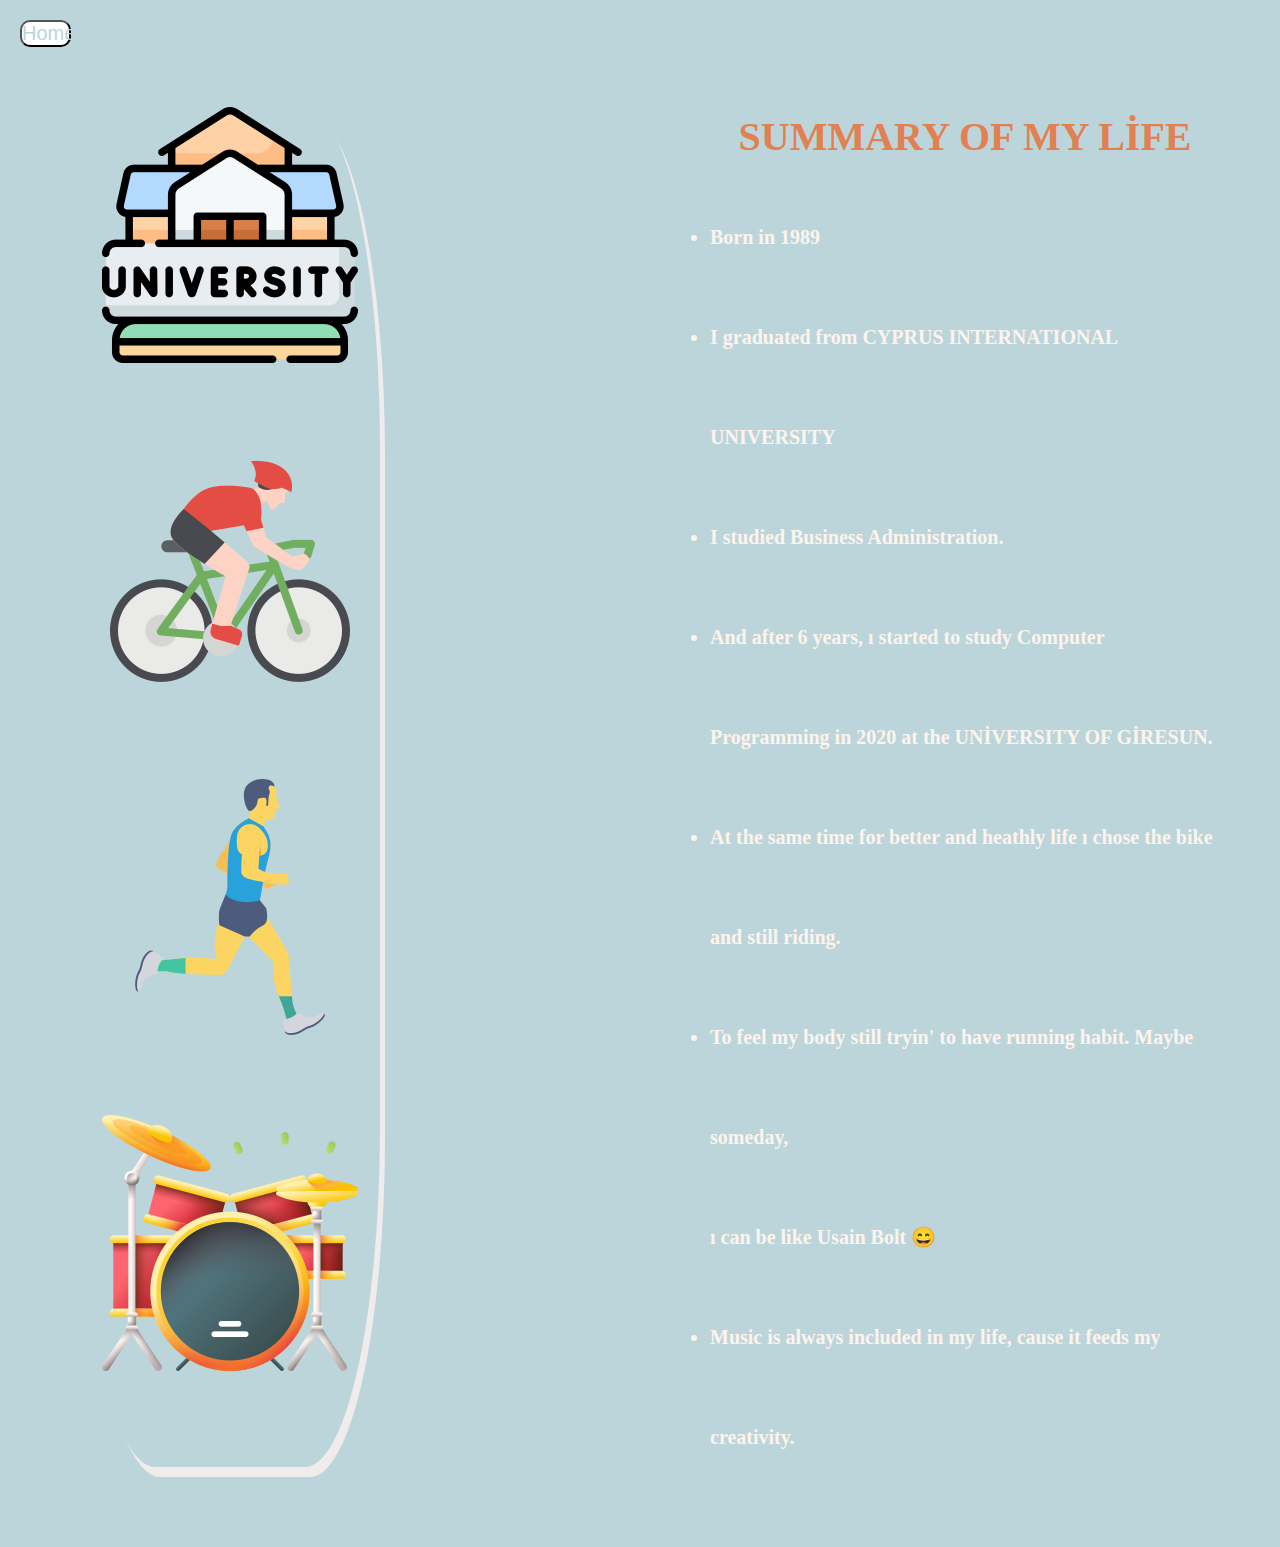
<file: aboutme.html>
<!DOCTYPE html>
<html lang="en">
<head>
    <meta charset="UTF-8">
    <meta http-equiv="X-UA-Compatible" content="IE=edge">
    <meta name="viewport" content="width=device-width, initial-scale=1.0">
    <link rel="stylesheet" href="aboutmestyle.css">
    <title>About Me</title>
</head>
<body>
   <button style="width: 4%;" onclick="location.href='index.html';">Home</button>
<div class="grid-container">
<div class="sides-picture">
    <img src="images/university.png" alt="university">
    <img src="images/bicycle.png" alt="bicycle">
    <img src="images/runner.png" alt="running">
    <img src="images/drum-set.png" alt="darbuka">
</div>
<div class="side-content">
    <h1>SUMMARY OF MY LİFE</h1>
    <ul>
        <li>Born in 1989</li>
        <li>I graduated from CYPRUS INTERNATIONAL UNIVERSITY</li>
        <li>I studied Business Administration.</li>
        <li>And after 6 years, ı started to study Computer Programming in 2020 at the UNİVERSITY OF GİRESUN. </li>
        <li>At the same time for better and heathly life ı chose the bike and still riding.</li>
        <li>To feel my body still tryin' to have running habit. Maybe someday,
            <br>ı can be like Usain Bolt 😄 </li>
        <li>Music is always included in my life, cause it feeds my creativity. </li>
    </ul>
</div>


</div>

    
</body>
</html>
</file>
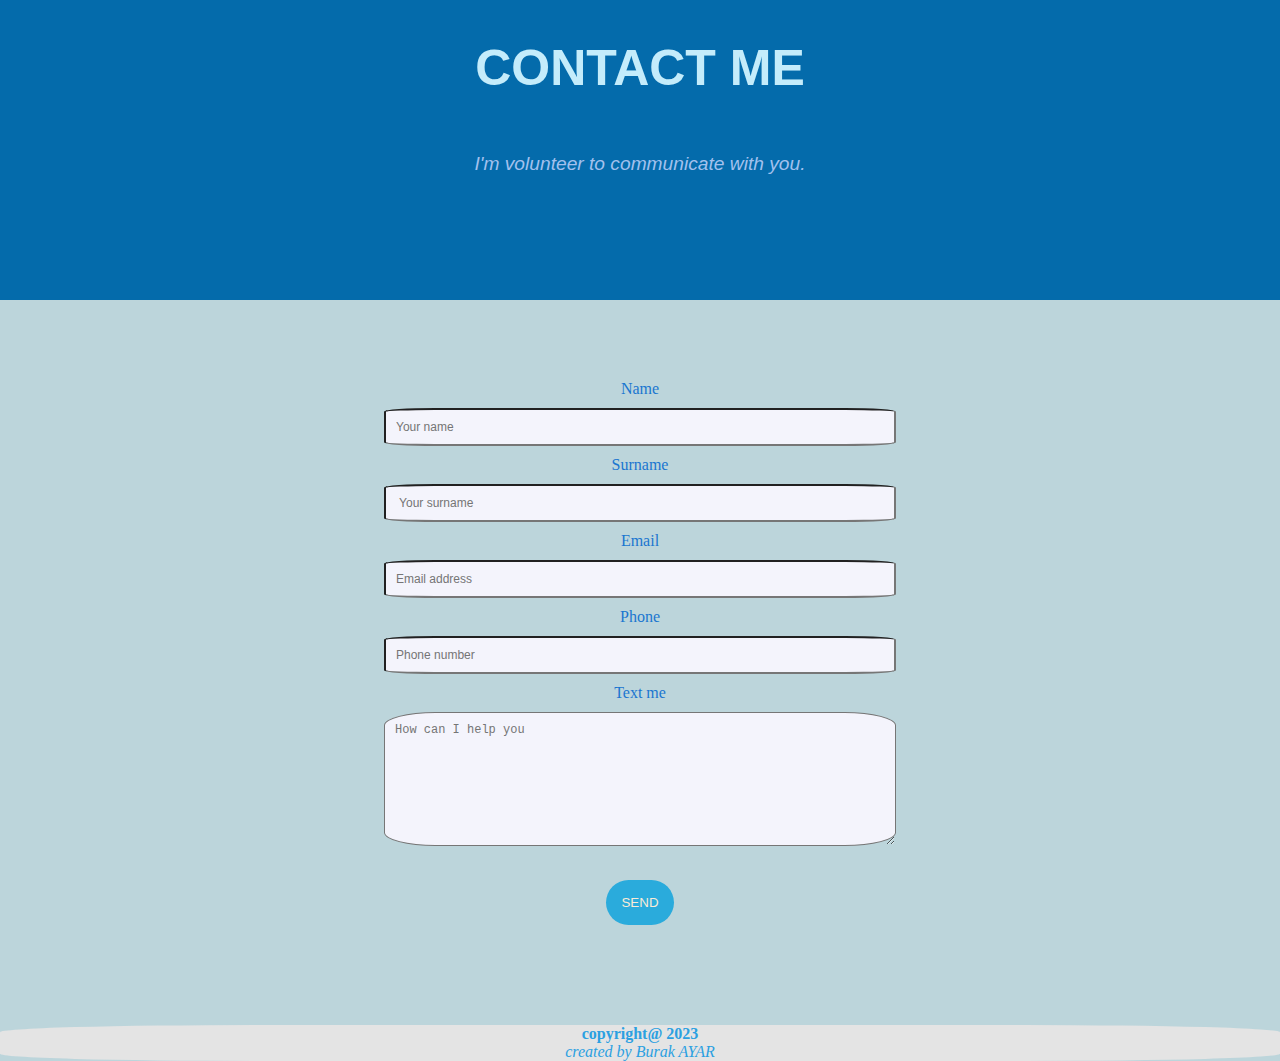
<file: contactme.html>
<!DOCTYPE html>
<html lang="en">
<head>
    <meta charset="UTF-8">
    <meta http-equiv="X-UA-Compatible" content="IE=edge">
    <meta name="viewport" content="width=device-width, initial-scale=1.0">
   <link rel="stylesheet" href="contactmestyle.css">
    <title>Contact</title>
</head>
<body>
<div class="grid-container">
  
<div class="header" >
 
    <h1>CONTACT ME</h1>
    <i>I'm volunteer to communicate with you.</i>
</div>
<div class="form">
    <form action="">
<p>Name</p>
<input type="text" id="fname" placeholder="Your name " required >
<p>Surname</p>
<input type="text" id="sname" placeholder=" Your surname" required>
<p>Email</p>
<input type="email" id="email" placeholder="Email address" required>
<p>Phone</p>
<input type="text" id="number" placeholder="Phone number" required>
<p>Text me</p>
<textarea id="message"  rows="8" placeholder="How can I help you"></textarea><br/>
<button type="submit" onclick="sendMail()">SEND</button>
</form>
</div>
<div class="copy">
    <strong>copyright@ 2023</strong><br/>
    <em>created by Burak AYAR</em>
</div>
</div>

<script src="https://smtpjs.com/v3/smtp.js">
</script>
    <script src="index.js"></script>
</body>
</html>
</file>
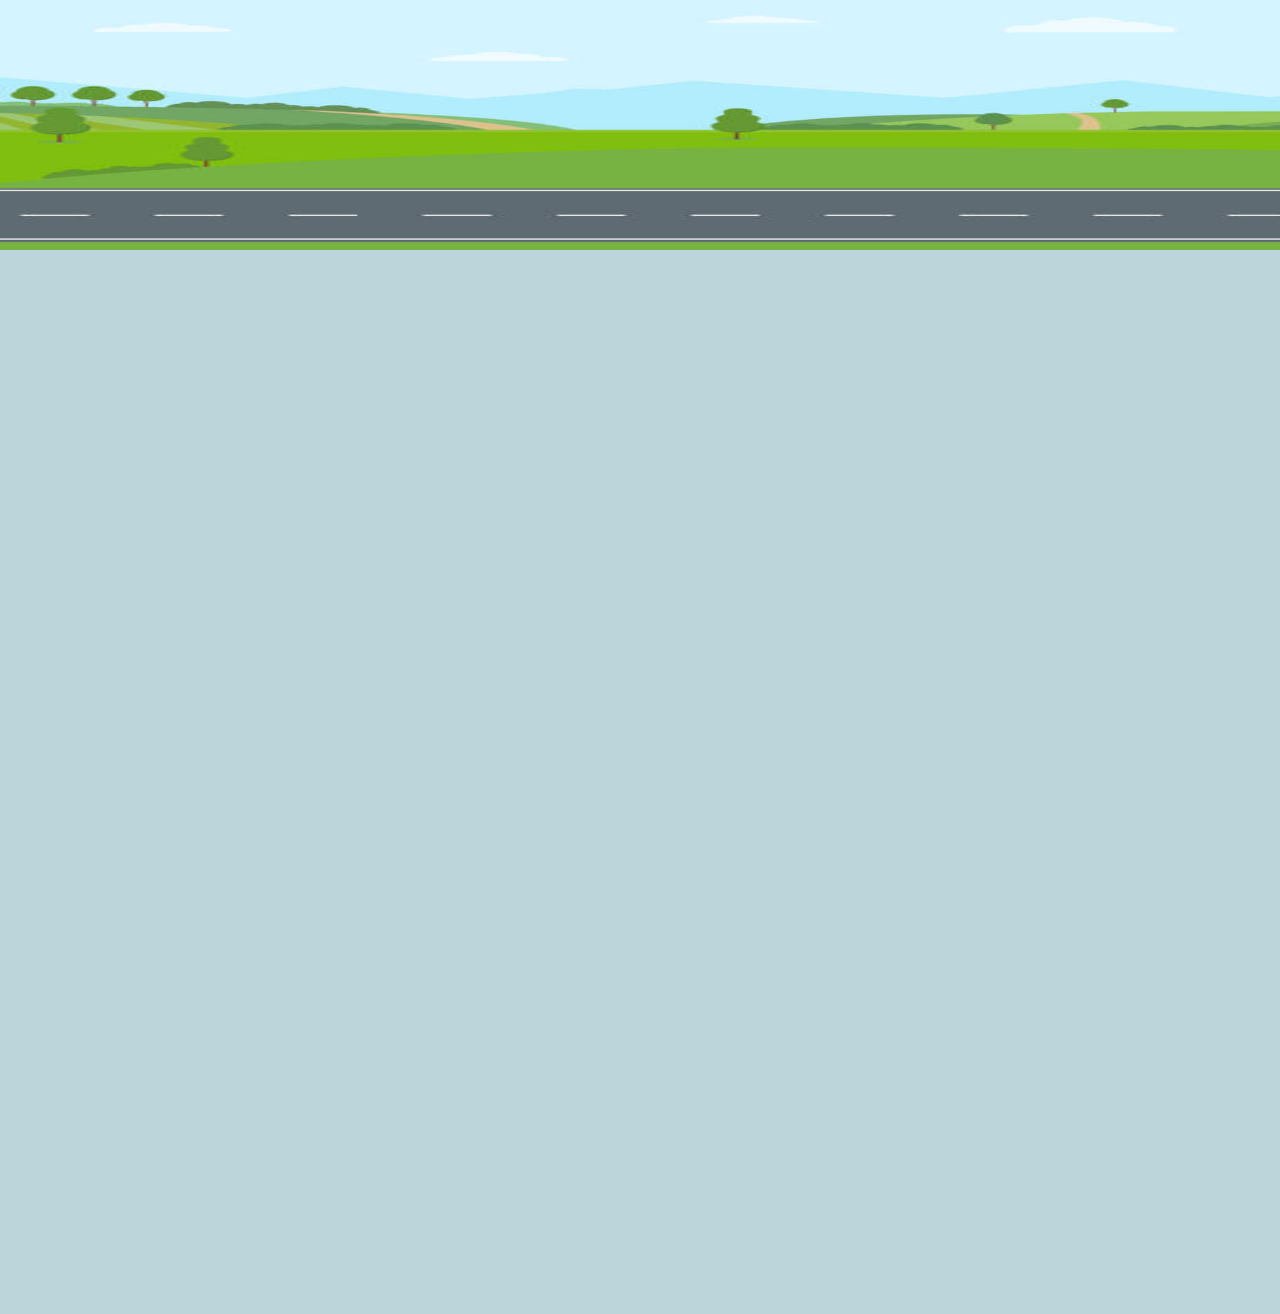
<file: skills.html>
<!DOCTYPE html>
<html lang="en">
<head>
    <meta charset="UTF-8">
    <meta http-equiv="X-UA-Compatible" content="IE=edge">
    <meta name="viewport" content="width=device-width, initial-scale=1.0">
    <link rel="stylesheet" href="skills.css">
    <title>Skills</title>
</head>
<body>
        <div class="container">
        <div class="evolution">
            <img src="images/monkey.png" class="fade1"  alt="monkey">
            <img src="images/habilis2.png" class="fade2" style="width: 60px;" alt="homohabilis">
            <img src="images/homoerectus.png" class="fade3" alt="homoerectus">
            <img src="images/homoneanter.png" class="fade4" style="width: 50px;"  alt="homoneanter">
            <img src="images/homosapien.png" class="fade5" alt="homosapien">
        </div>
        <div class="languages">
            <img src="images/html-5.png" class="fade1"  alt="html_logo">
            <img src="images/css.png" class="fade2" alt="css_logo">
            <img src="images/bootstrap.png" class="fade3" alt="bootstrap_logo">
            <img src="images/js.png" class="fade4" alt="javascript_logo">
            <img src="images/react.png" class="fade5" alt="react_logo">
        </div>
        <div>
           
        </div>


        </div>







    <script src="index.js"></script>
</body>
</html>
</file>
<file: aboutmestyle.css>
*{
    margin:0;
    padding:0;
    
}


body{
    background-color:  #BCD5DB;
    /* background-color:#0C475D;  */
   /*  color: white; */
   
   
    
}
.grid-container{
    display: grid;
    grid-template-columns: repeat(2,1fr);
    gap: 20px;
}
h1{
    text-align: center;
    color: #E18152;
}

button{
    background-color:white;
    color:#BCD5DB;
    border-radius:10px 10px ;
    font-size: 20px;
    position: relative;
    left:20px;
    top: 20px;
}
  button:hover{
    color:rgb(0, 213, 255);
    cursor:w-resize;
 }

 li{
    color: #FCF4EC;
    font-weight: bold;
    font-size: 20px;
 }

.sides-picture{
    display: flex;
    flex-direction:column;
    align-items: center;
    width: 300px;
    margin: 80px;
    row-gap: 80px;
    
   
    
    border-radius: 25%;
    box-shadow:5px 10px #f0ecec;
    
    
}


.sides-picture > img{
    max-width: 256px;
}

.side-content{
  
    margin: 60px;
    font-size: 20px;
    font-family: 'Bruno Ace', cursive;
    line-height: 100px;
}
</file>
<file: contactmestyle.css>
*{
    margin: 0;
    padding: 0;
    box-sizing: border-box;
    color:black;
   
    
}

body{
    background-color:#BCD5DB;
}

.grid-container{
    display: grid;
    grid-template-columns: repeat(3,1fr);
    gap: 80px;
    justify-content: center;
    align-items: center;
    


}

.header{
    grid-column: 1/4;
    height: 300px;
    width: 100%;
    background-color:#046BAB;
    text-align: center;
    padding-top: 20px;
    line-height: 6rem;

}

h1{
    font-family:Impact, Haettenschweiler, 'Arial Narrow Bold', sans-serif;
    font-size: 50px;
    color:#C4ECFB;
}
i{
    font-family: 'Gill Sans', 'Gill Sans MT', Calibri, 'Trebuchet MS', sans-serif;
    font-size: larger;
    color:#A2C1EE;
}

p{
    color: #1A76D0;
}
.form{
    grid-column: 1/4;
    text-align: center;
   
   
}
 

input, textarea{
    width: 40%;
    height: 80%;
    margin: 10px;
    padding:10px;
    outline: none;
    font-size: 12px;
    background-color: #F4F4FC;
    border-radius: 10%;
   
}

button{
    padding:15px;
    border: 0;
    outline: none;
    cursor: pointer;
    margin: 20px;
    border-radius: 30px;
   color: antiquewhite;
   background-color: #2AABDC;
}



.copy{
    grid-column: 1/4;
    text-align: center;
    background-color:#E4E4E4;
    border-radius: 20%;
}

strong,em{
    color:#2BA0E1;
}
</file>
<file: skills.css>
*{
    margin:0;
    padding: 0;
    box-sizing: border-box;
}
 body{
  background-color: #BCD5DB;
 }


.container{
    display: grid;
    grid-template-columns: repeat(2,1fr);
    gap: 80px;
   
    
    
}



.evolution{
    grid-column: 1/3;
    background-image: url("images/road.jpeg");
    background-repeat: no-repeat;
    background-size: 1438px 250px;
   


 
    

}

.languages{
    grid-column: 1/3;
    

    
}


.evolution > img{
    width:100px;
    margin:90px 100px 80px 100px;
    
   
    
}
   
   
  /*space oluşturmak için margin özelliğini 
  kullan sonra media queries ile tamamlamaya çalış   */

  .languages > img{
    margin:80px 100px 70px 50px;
}
  
h1,li{
    text-align: center;
}


@keyframes fadeShow {
    to {
        opacity: 1;
      visibility: visible;
    }
  }
  
  .fade1{
    visibility: hidden;
    opacity: 0;
    animation: fadeShow linear 2s forwards 1s   ;
    
  }

  .fade2{
    visibility: hidden;
    opacity: 0;
    animation: fadeShow linear 2s forwards 2s;
  }
  .fade3{
    visibility: hidden;
    opacity: 0;
    animation: fadeShow linear 2s forwards 3s;
  }

  .fade4{
    visibility: hidden;
    opacity: 0;
    animation: fadeShow linear 2s forwards 4s;
  }

  .fade5{
    visibility: hidden;
    opacity: 0;
    animation: fadeShow linear 2s forwards 5s;
  }
</file>
